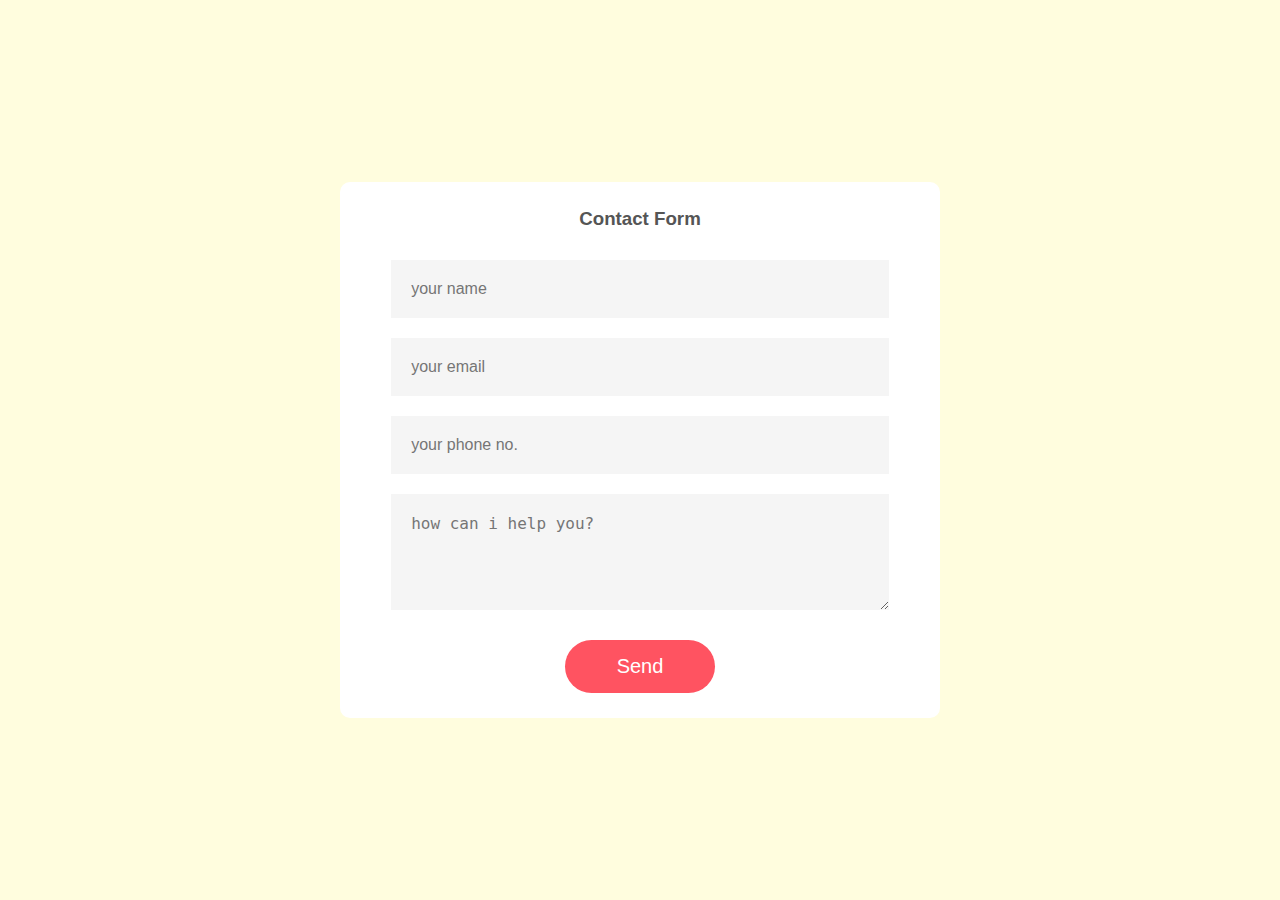
<file: contact.html>
<!DOCTYPE html>
<html lang="en">

<head>
    <meta charset="UTF-8">
    <meta http-equiv="X-UA-Compatible" content="IE=edge">
    <meta name="viewport" content="width=device-width, initial-scale=1.0">
    <title>contact</title>
    <link rel="icon" href="micon.ico">
    <link rel="stylesheet" href="css/style.css">
</head>

<body>
    <div class="container">
        <form onsubmit="sendEmail(); reset(); return false;">
            <h3>Contact Form</h3>
            <input type="text" id="name" placeholder="your name" required>
            <input type="email" id="email" placeholder="your email" required>
            <input type="phone" id="phone" placeholder="your phone no." required>
            <textarea name="Massege" rows="4" placeholder="how can i help you?"></textarea>
            <button type="submit">Send</button>
        </form>
    </div>
    <script src="https://smtpjs.com/v3/smtp.js"></script>

    <script>

        function sendEmail() {
            Email.send({
                Host: "smtp.gmail.com",
                Username: "32mohamedahmed@gmail.com",
                Password: "Hooyo057162",
                To: 'mohamednuuri02@gmail.com',
                From: document.getElementById("email").value,
                Subject: "new contact form",
                Body: "And this is the body"
            }).then(
                message => alert(message)
            );
        }
    </script>
</body>

</html>
</file>
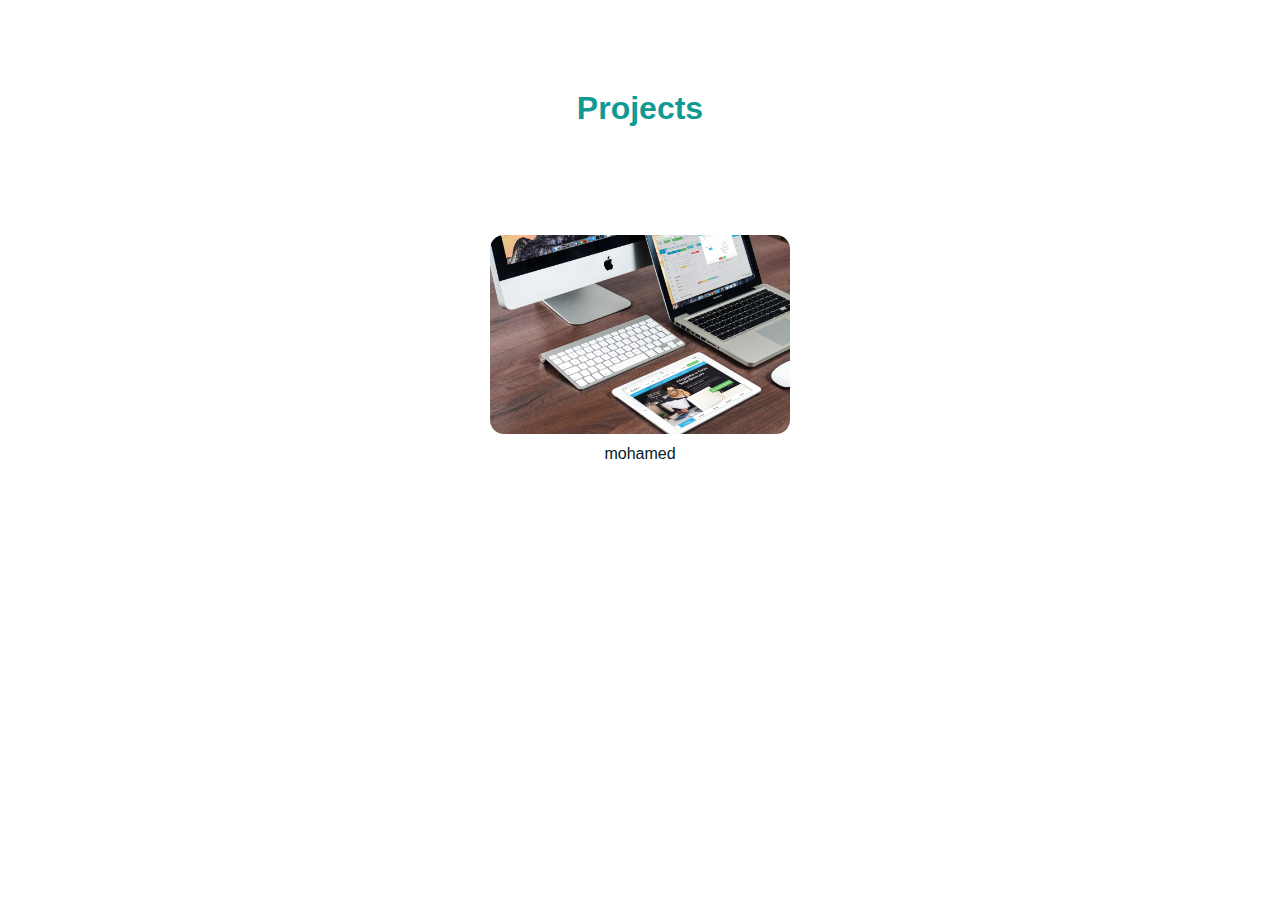
<file: projects.html>
<!DOCTYPE html>
<html lang="en">
<head>
    <meta charset="UTF-8">
    <meta http-equiv="X-UA-Compatible" content="IE=edge">
    <meta name="viewport" content="width=device-width, initial-scale=1.0">
    <title>projects</title>
    <link rel="stylesheet" href="css/style.css">
</head>
<body>
   <div class="tope">
    <h1>Projects</h1><br>
   </div>
   <div class="cont">
    <img src="images/mysite.jpg" alt="my-site" class="pro-img" >
    <p><a href="">mohamed</a></p>
   </div>
   

</body>
</html>
</file>
<file: css/style.css>
*{
    margin: 0;
    padding: 0;
    box-sizing: border-box;
}
/* header section*/
.header{
    width: 100%;
    height: 150vh;
    background-color: #FFFDDE;
    color: #072227;
    padding: 0 8.5%;
    position: relative;
}
nav{
    display: flex;
    width: 100%;
    align-items: center;
    flex-wrap: wrap;
    padding: 10px 0 90px;
}
.logo{
    width: 180px;
    cursor: pointer;
    margin-top: 20px;
}
.logo span{
    color: #B33030;
   
}
.menu-icon{
    width: 35px;
    cursor: pointer;
    display: none;
}
nav ul{
    flex: 1;
    text-align: right;
    padding-right: 40px;
}
nav ul li{
    display: inline-block;
    list-style: none;
    margin: 10px 20px;
}
nav ul li a{
    color: #072227;
    text-decoration: none;
    letter-spacing: 1px;
    font-size: 18px;
}
nav ul li a:hover{
    color: #548CFF;
}
nav p{
    font-size: 20px;
}
.text-box{
    margin-top: 15%;
    font-size: 17px;
    letter-spacing: 1px;
    line-height: 26px;
}
.text-box h1{
    font-size: 75px;
    line-height: 160px;
}
.text-box a{
    margin-top: 30px;
    display: inline-block;
    border-radius: 16px;
    border: 2px solid #072227;
    color: #072227;
    padding: 10px 30px;
}
.text-box .bt{
    background-color: #072227;
    color: #fff;
    margin-left: 30px;
    font-weight: 600;
}
.text-box .bt:hover{
    background-color: #fff;
   color:  #072227;
    margin-left: 30px;
    font-weight: 600;
}
/* tob-container and botton-container */


.intro{
    width: 30%;
    margin: auto;
}
body{
    margin: 0;
    text-align: center;
    font-family: 'Merriweather', sans-serif;
}
p{
    line-height: 2;
}

hr{
    border: dotted #EAf6f6 6px;
    border-bottom: none;
    width: 4%;
    margin: 100px auto;
}
.contact-message{
    width: 40%;
    margin: 40px auto 60px;
}
.copyright-message{
    color: #EAf6f6;
    font-size: 0.95rem;
    padding: 10px 0;
}
h1{
    margin-top: 0;
    color: #119993;
}
h2{
    font-family: 'Montserrat', sans-serif;
    color: #119993;
}
h3{
    font-family: 'Montserrat', sans-serif;
    color: #119993;
}
a{
    color: #072227;
    font-family: 'Montserrat', sans-serif;
    margin: 10px 20px;
    text-decoration: none;
}
a:hover{
    color: #548CFF;
}
.top-container{
    background-color: #C1F8CF;
    text-align: center;
    position: relative;
    display: flex;
    align-items: center;
    width:100%;
  
}
.top-container h1{
  font-size: 130px;
  color: #fff;
  font-weight: 600;
  margin-left: 50px;
}
.profile .img{
    width: 30px;
}
.middle-container{
    margin: 100px 0;
}
.bottom-container{
    background-color: #a0c7c2;
    padding: 30px 20px;
}
.bottom-container img {
    width: 30px;
   margin: 10px 0.5px;
}
.skill-row{
    width: 50%;
    margin: 100px auto 100px auto;
    text-align: left;
  
}
.code-img{
    width: 25%;
    float: left;
    padding-right: 30px;
}
.child-img{
    width: 25%;
    float: right;   
    padding-right: 30px; 
}
.btn {
    background: #11cdd4;
    background-image: -webkit-linear-gradient(top, #11cdd4, #11999e);
    background-image: -moz-linear-gradient(top, #11cdd4, #11999e);
    background-image: -ms-linear-gradient(top, #11cdd4, #11999e);
    background-image: -o-linear-gradient(top, #11cdd4, #11999e);
    background-image: linear-gradient(to bottom, #11cdd4, #11999e);
    -webkit-border-radius: 12;
    -moz-border-radius: 12;
    border-radius: 12px;
    font-family: Georgia;
    color: #ffffff;
    font-size: 20px;
    padding: 10px 20px 10px 20px;
    text-decoration: none;
    margin-bottom: 20px;
  }
  
  .btn:hover {
    background: #30e3cb;
    background-image: -webkit-linear-gradient(top, #30e3cb, #2bc4ad);
    background-image: -moz-linear-gradient(top, #30e3cb, #2bc4ad);
    background-image: -ms-linear-gradient(top, #30e3cb, #2bc4ad);
    background-image: -o-linear-gradient(top, #30e3cb, #2bc4ad);
    background-image: linear-gradient(to bottom, #30e3cb, #2bc4ad);
    text-decoration: none;
  }

  /* contact page*/

  .container{
      width: 100%;
      height: 100vh;
      background-color: #FFFDDE;
      display: flex;
      align-items: center;
      justify-content: center;
  }
  form {
      background-color: #fff;
      display: flex;
      flex-direction: column;
      padding: 2vw 4vw;
      width: 90%;
      max-width: 600px;
      border-radius: 10px;
  }
  form h3{
      color: #555;
      font-weight: 800;
      margin-bottom: 20px;
  }
  form input, textarea{
      border: 0;
      margin: 10px 0;
      padding: 20px;
      outline: none;
      background-color: #f5f5f5;
      font-size: 16px;
  }
  form button {
      padding: 15px;
      background-color: #ff5361;
      color: #fff;
      font-size: 20px;
      border: 0;
      outline: none;
      cursor: pointer;
      width: 150px;
      margin: 20px auto 0;
      border-radius: 30px;
  }
  /* making responsive */

 @media only screen and (max-width:700px) {
     nav ul{
         width: 120%;
         background-color: #FFAB76;
         position: absolute;
         right: 0;
         margin-top: 150px;
         margin-right: 30px;
         padding-right: 0;
         z-index: 2;
     }
     nav ul li{
         display: block;
         margin-top: 10px;
         margin-bottom: 10px;
         color: #FFFDDE;
     }
     nav ul li a{
        color: #FFFDDE;
     }
     .menu-icon{
         display: block;
         margin-left: 220px;
         margin-bottom: 0;
     }
     #menulist{
         overflow: hidden;
         transition: 0.5s;
     }
 }

 /* projects */

 .tope {
     display: inline-block;
     position: relative;
     text-align: center;
     justify-content: center;
     margin: 90px 50px;
 }
 .pro-img{
     width: 300px;
     border-radius: 14px;
     cursor: pointer;
 }
</file>
